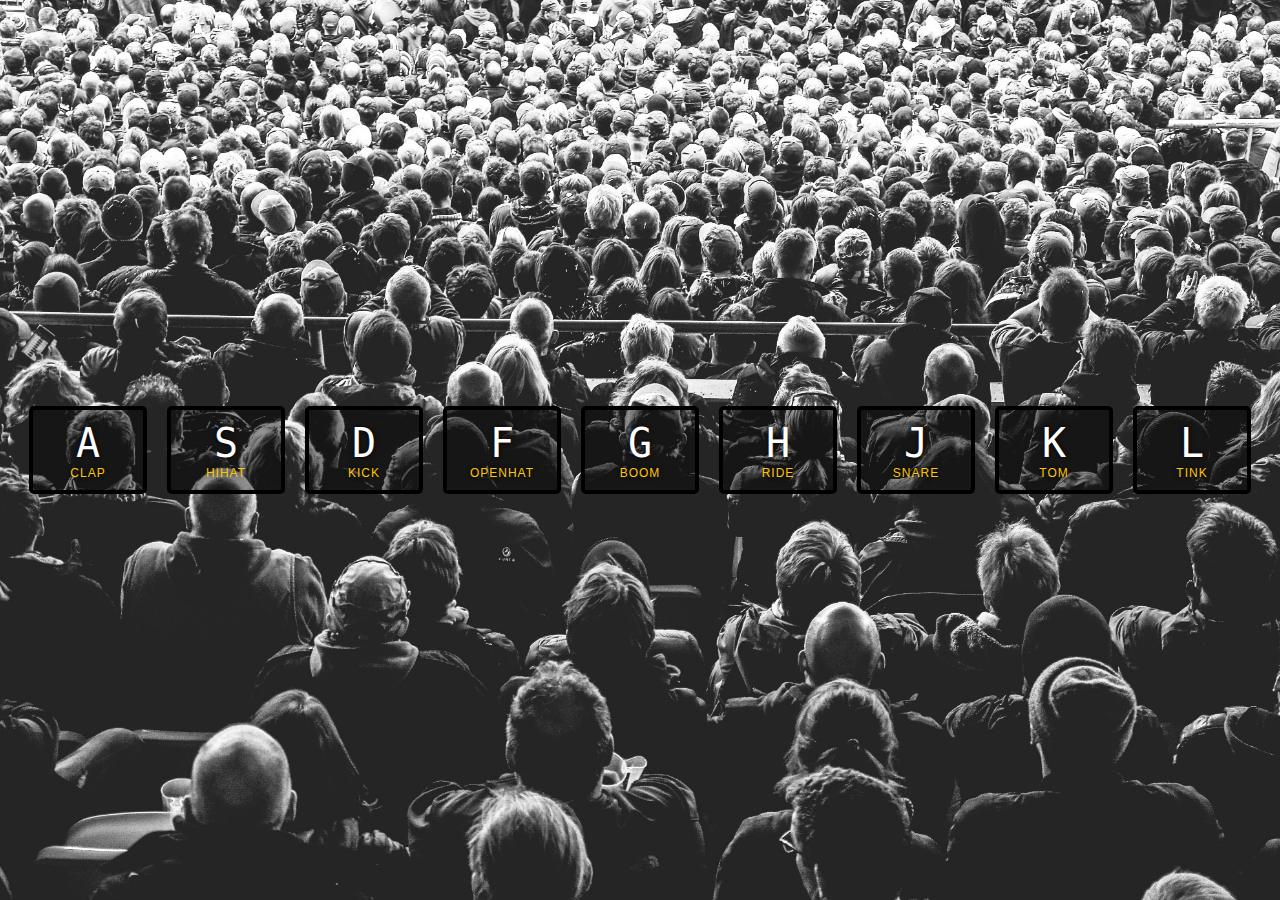
<file: 01 - JavaScript Drum Kit/index.html>
<html lang="en">
<head>
    <meta charset="UTF-8">
    <meta http-equiv="X-UA-Compatible" content="IE=edge">
    <meta name="viewport" content="width=device-width, initial-scale=1.0">
    <title>JavaScript Drum Kit</title>
    <link rel="stylesheet" href="style.css">
</head>
<body>

    <div class="keys">
        <div data-key="65" class="key">
          <kbd>A</kbd>
          <span class="sound">clap</span>
        </div>
        <div data-key="83" class="key">
          <kbd>S</kbd>
          <span class="sound">hihat</span>
        </div>
        <div data-key="68" class="key">
          <kbd>D</kbd>
          <span class="sound">kick</span>
        </div>
        <div data-key="70" class="key">
          <kbd>F</kbd>
          <span class="sound">openhat</span>
        </div>
        <div data-key="71" class="key">
          <kbd>G</kbd>
          <span class="sound">boom</span>
        </div>
        <div data-key="72" class="key">
          <kbd>H</kbd>
          <span class="sound">ride</span>
        </div>
        <div data-key="74" class="key">
          <kbd>J</kbd>
          <span class="sound">snare</span>
        </div>
        <div data-key="75" class="key">
          <kbd>K</kbd>
          <span class="sound">tom</span>
        </div>
        <div data-key="76" class="key">
          <kbd>L</kbd>
          <span class="sound">tink</span>
        </div>
      </div>
    
      <audio data-key="65" src="sounds/clap.wav"></audio>
      <audio data-key="83" src="sounds/hihat.wav"></audio>
      <audio data-key="68" src="sounds/kick.wav"></audio>
      <audio data-key="70" src="sounds/openhat.wav"></audio>
      <audio data-key="71" src="sounds/boom.wav"></audio>
      <audio data-key="72" src="sounds/ride.wav"></audio>
      <audio data-key="74" src="sounds/snare.wav"></audio>
      <audio data-key="75" src="sounds/tom.wav"></audio>
      <audio data-key="76" src="sounds/tink.wav"></audio>

    <script src="script.js"></script>
</body>
</html>
</file>
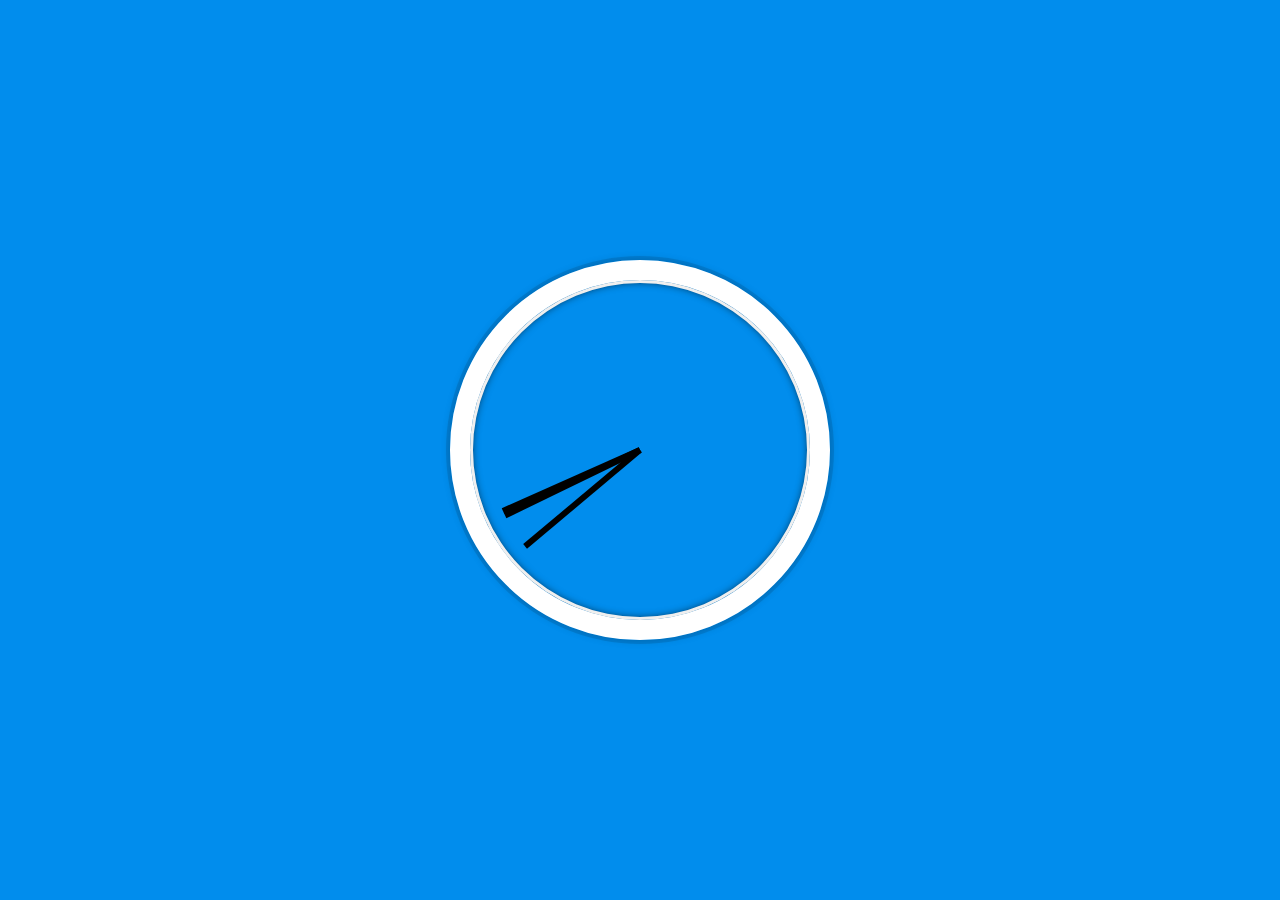
<file: 02 - JS and CSS Clock/index.html>
<html lang="en">
<head>
    <meta charset="UTF-8">
    <meta http-equiv="X-UA-Compatible" content="IE=edge">
    <meta name="viewport" content="width=device-width, initial-scale=1.0">
    <title>JS and CSS Clock</title>
    <link rel="stylesheet" href="style.css">
</head>
<body>

    <div class="clock">
        <div class="clock-face">
          <div class="hand hour-hand"></div>
          <div class="hand min-hand"></div>
          <div class="hand second-hand"></div>
        </div>
      </div>

    <script src="script.js"></script>
</body>
</html>
</file>
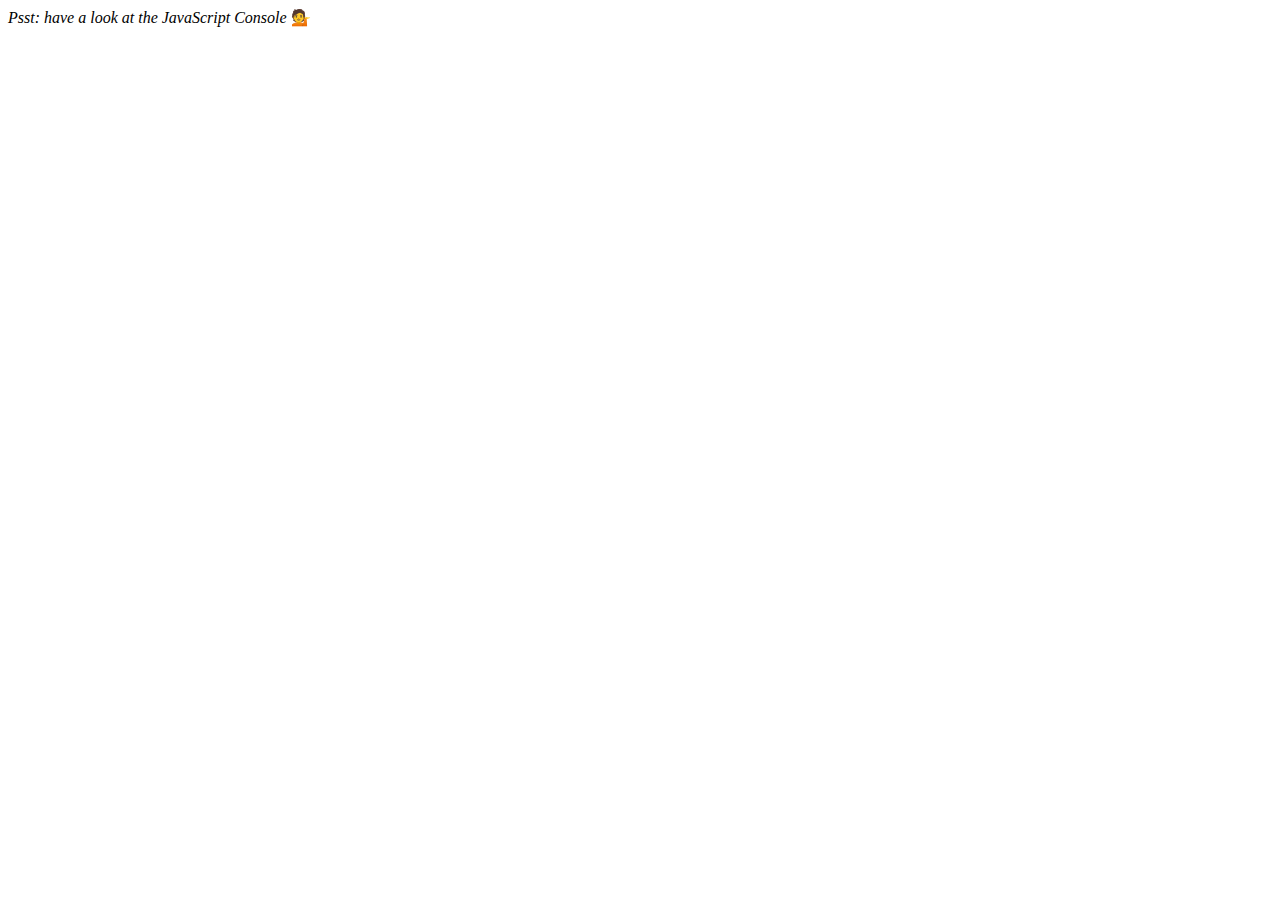
<file: 04 - Array Cardio Day 1/index.html>
<html lang="en">
<head>
    <meta charset="UTF-8">
    <meta http-equiv="X-UA-Compatible" content="IE=edge">
    <meta name="viewport" content="width=device-width, initial-scale=1.0">
    <title>Array Cardio</title>
</head>
<body>
    <p><em>Psst: have a look at the JavaScript Console</em> 💁</p>
    <script src="script.js"></script>
</body>
</html>
</file>
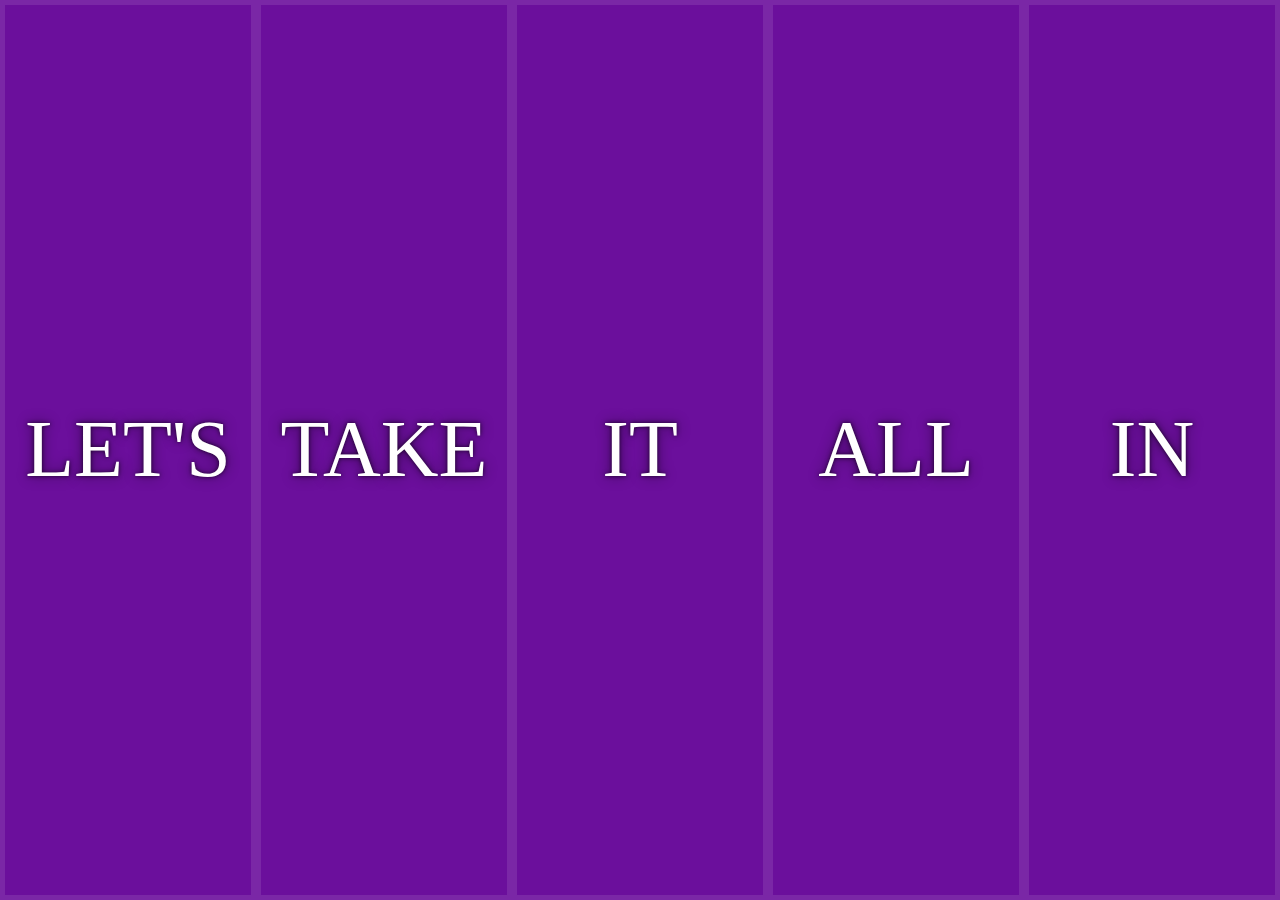
<file: 05 - Flexbox + JavaScript Image Gallery/index.html>
<html lang="en">
  <head>
    <meta charset="UTF-8" />
    <meta http-equiv="X-UA-Compatible" content="IE=edge" />
    <meta name="viewport" content="width=device-width, initial-scale=1.0" />
    <link rel="stylesheet" href="style.css" />
    <script src="script.js" defer></script>
    <title>Flexbox + javaScript Image Gallery</title>
  </head>
  <body>
    <div class="panels">
      <div class="panel panel1">
        <p>Hey</p>
        <p>Let's</p>
        <p>Dance</p>
      </div>
      <div class="panel panel2">
        <p>Give</p>
        <p>Take</p>
        <p>Receive</p>
      </div>
      <div class="panel panel3">
        <p>Experience</p>
        <p>It</p>
        <p>Today</p>
      </div>
      <div class="panel panel4">
        <p>Give</p>
        <p>All</p>
        <p>You can</p>
      </div>
      <div class="panel panel5">
        <p>Life</p>
        <p>In</p>
        <p>Motion</p>
      </div>
    </div>
  </body>
</html>
</file>
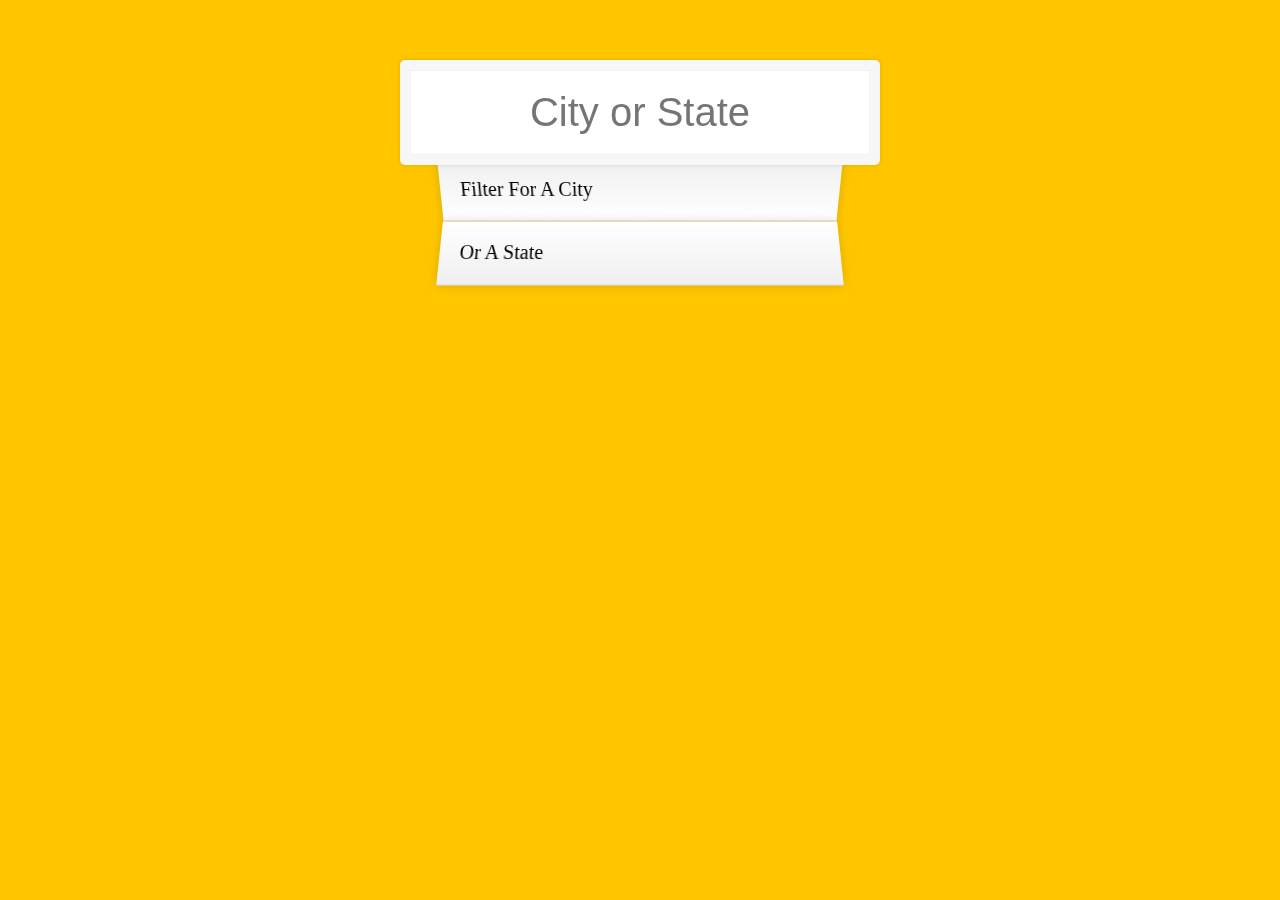
<file: 06 - Type Ahead/index.html>
<html lang="en">
  <head>
    <meta charset="UTF-8" />
    <meta http-equiv="X-UA-Compatible" content="IE=edge" />
    <meta name="viewport" content="width=device-width, initial-scale=1.0" />
    <script src="script.js" defer></script>
    <link rel="stylesheet" href="style.css" />
    <title>Type Ahead 👀</title>
  </head>
  <body>
    <form class="search-form">
      <input type="text" class="search" placeholder="City or State" />
      <ul class="suggestions">
        <li>Filter for a city</li>
        <li>or a state</li>
      </ul>
    </form>
  </body>
</html>
</file>
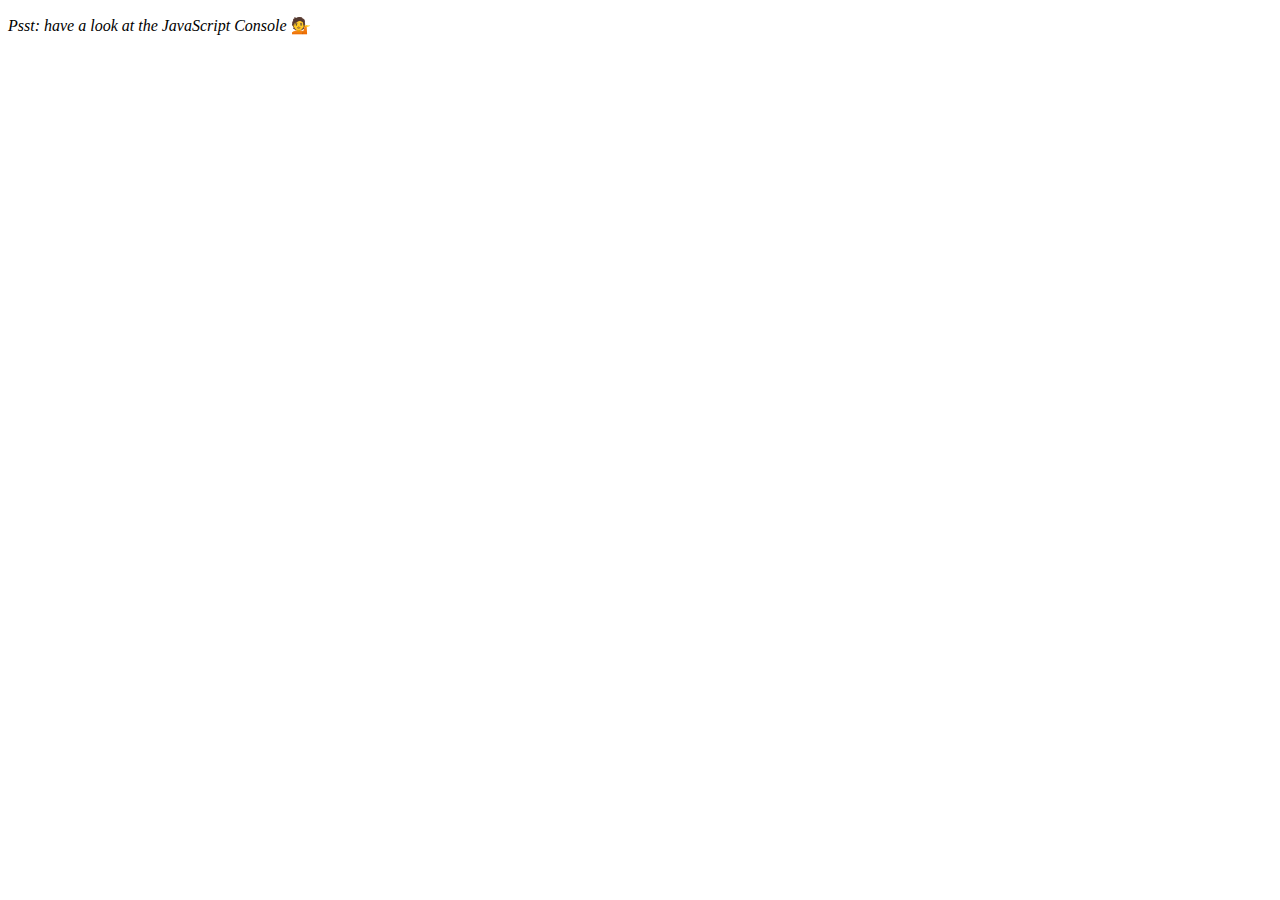
<file: 07 - Array Cardio Day 2/index.html>
<!DOCTYPE html>
<html lang="en">
<head>
  <meta charset="UTF-8">
  <title>Array Cardio 💪💪</title>
</head>
<body>
  <p><em>Psst: have a look at the JavaScript Console</em> 💁</p>
<script src="script.js"></script>
</body>
</html>
</file>
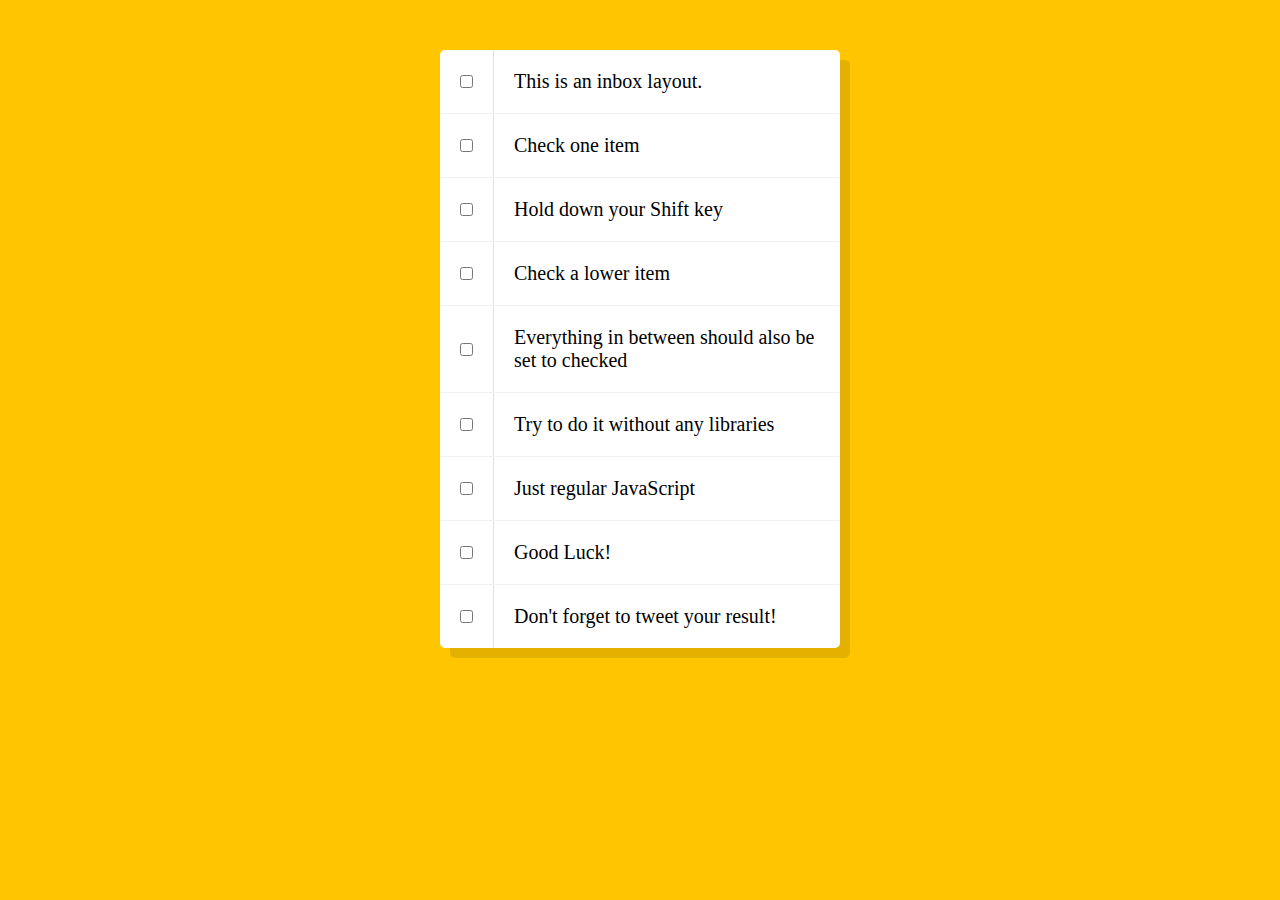
<file: 10  - Hold Shift and Check Checkboxes/index.html>
<!DOCTYPE html>
<html lang="en">
<head>
  <meta charset="UTF-8">
  <title>Hold Shift to Check Multiple Checkboxes</title>
  <link rel="stylesheet" href="style.css">
</head>
<body>
  
   <!--
   The following is a common layout you would see in an email client.

   When a user clicks a checkbox, holds Shift, and then clicks another checkbox a few rows down, all the checkboxes inbetween those two checkboxes should be checked.

  -->
  <div class="inbox">
    <div class="item">
      <input type="checkbox">
      <p>This is an inbox layout.</p>
    </div>
    <div class="item">
      <input type="checkbox">
      <p>Check one item</p>
    </div>
    <div class="item">
      <input type="checkbox">
      <p>Hold down your Shift key</p>
    </div>
    <div class="item">
      <input type="checkbox">
      <p>Check a lower item</p>
    </div>
    <div class="item">
      <input type="checkbox">
      <p>Everything in between should also be set to checked</p>
    </div>
    <div class="item">
      <input type="checkbox">
      <p>Try to do it without any libraries</p>
    </div>
    <div class="item">
      <input type="checkbox">
      <p>Just regular JavaScript</p>
    </div>
    <div class="item">
      <input type="checkbox">
      <p>Good Luck!</p>
    </div>
    <div class="item">
      <input type="checkbox">
      <p>Don't forget to tweet your result!</p>
    </div>
  </div>

<script src="script.js"></script>
</body>
</html>
</file>
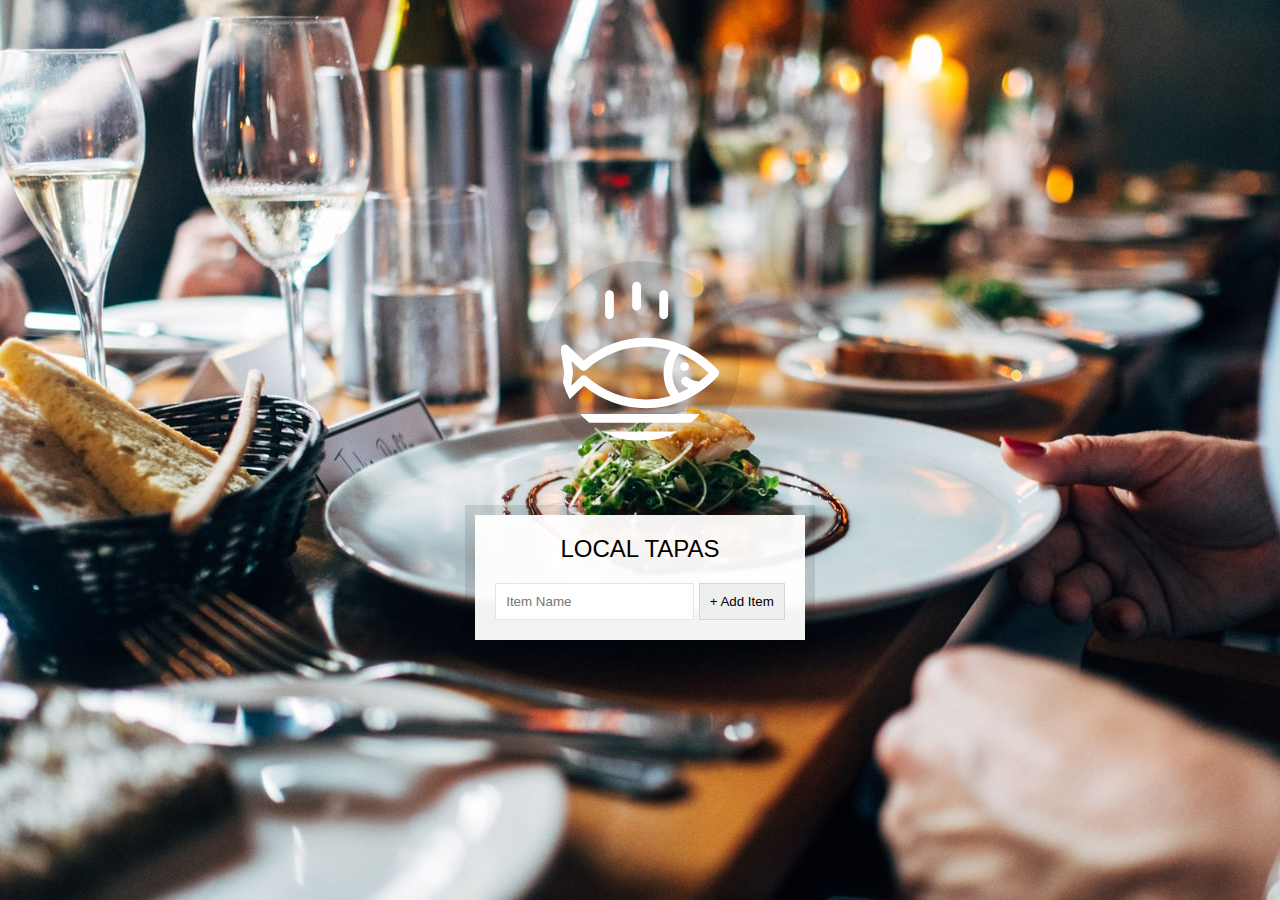
<file: 15 - LocalStorage/index.html>
<!DOCTYPE html>
<html lang="en">
  <head>
    <meta charset="UTF-8" />
    <title>LocalStorage</title>
    <link rel="stylesheet" href="style.css" />
  </head>
  <body>
    <!--
      Fish SVG Cred:
      https://thenounproject.com/search/?q=fish&i=589236
   -->

    <svg
      xmlns="http://www.w3.org/2000/svg"
      xmlns:xlink="http://www.w3.org/1999/xlink"
      version="1.1"
      x="0px"
      y="0px"
      viewBox="0 0 512 512"
      enable-background="new 0 0 512 512"
      xml:space="preserve"
    >
      <g>
        <path
          d="M495.9,425.3H16.1c-5.2,0-10.1,2.9-12.5,7.6c-2.4,4.7-2.1,10.3,0.9,14.6l39,56.4c2.6,3.8,7,6.1,11.6,6.1h401.7   c4.6,0,9-2.3,11.6-6.1l39-56.4c3-4.3,3.3-9.9,0.9-14.6C506,428.2,501.1,425.3,495.9,425.3z M449.4,481.8H62.6L43,453.6H469   L449.4,481.8z"
        />
        <path
          d="M158.3,122c7.8,0,14.1-6.3,14.1-14.1V43.4c0-7.8-6.3-14.1-14.1-14.1c-7.8,0-14.1,6.3-14.1,14.1v64.5   C144.2,115.7,150.5,122,158.3,122z"
        />
        <path
          d="M245.1,94.7c7.8,0,14.1-6.3,14.1-14.1V16.1c0-7.8-6.3-14.1-14.1-14.1C237.3,2,231,8.3,231,16.1v64.5   C231,88.4,237.3,94.7,245.1,94.7z"
        />
        <path
          d="M331.9,122c7.8,0,14.1-6.3,14.1-14.1V43.4c0-7.8-6.3-14.1-14.1-14.1s-14.1,6.3-14.1,14.1v64.5   C317.8,115.7,324.1,122,331.9,122z"
        />
        <path
          d="M9.6,385.2c5.3,2.8,11.8,1.9,16.2-2.2l50.6-47.7c56.7,46.5,126.6,71.9,198.3,71.9c0,0,0,0,0,0   c87.5,0,169.7-36.6,231.4-103.2c5-5.4,5-13.8,0-19.2c-61.8-66.5-144-103.2-231.4-103.2c-72,0-142.2,25.6-199,72.5l-50-47.1   c-4.4-4.1-10.9-5-16.2-2.2c-5.3,2.8-8.3,8.7-7.4,14.6l11.6,75L2.2,370.6C1.3,376.5,4.2,382.4,9.6,385.2z M380.9,230.8   c34.9,14.3,67.2,35.7,95.3,63.6c-10.1,10-20.8,19.2-31.9,27.5c-22.4-3.3-29.6-8.8-30.7-9.7c-4-5.7-11.8-7.7-18.1-4.4   c-6.9,3.6-9.5,12.2-5.9,19.1c1.9,3.5,7.3,10.3,22.4,16c-10.1,5.7-20.5,10.7-31.1,15.1C352.4,320.2,352.4,268.6,380.9,230.8z    M36.3,255.6l29.4,27.7c5.3,5,13.6,5.1,19.1,0.3c53.2-47.6,120.7-73.7,190-73.7c26.9,0,53.2,3.9,78.5,11.3   c-29.3,44.6-29.3,102,0,146.6c-25.3,7.4-51.6,11.3-78.5,11.3c-69,0-136.3-26-189.4-73.2c-2.7-2.4-13.4-6.3-19.1,0.3l-30.1,28.3   l5.7-40C42.2,293,36.3,255.6,36.3,255.6z"
        />
        <circle cx="398.8" cy="273.8" r="14.1" />
      </g>
    </svg>

    <div class="wrapper">
      <h2>LOCAL TAPAS</h2>
      <p></p>
      <ul class="plates">
        <li>Loading Tapas...</li>
      </ul>
      <form class="add-items">
        <input type="text" name="item" placeholder="Item Name" required />
        <input type="submit" value="+ Add Item" />
      </form>
    </div>
    <script src="script.js"></script>
  </body>
</html>
</file>
<file: 01 - JavaScript Drum Kit/style.css>
html {
  font-size: 10px;
  background: url('./background.jpg') bottom center;
  background-repeat: no-repeat;
  background-size: cover;
}

body,html {
  margin: 0;
  padding: 0;
  font-family: sans-serif;
}

.keys {
  display: flex;
  flex: 1;
  min-height: 100vh;
  align-items: center;
  justify-content: center;
}

.key {
  border: .4rem solid black;
  border-radius: .5rem;
  margin: 1rem;
  font-size: 1.5rem;
  padding: 1rem .5rem;
  transition: all .07s ease;
  width: 10rem;
  text-align: center;
  color: white;
  background: rgba(0,0,0,0.4);
  text-shadow: 0 0 .5rem black;
}

.playing {
  transform: scale(1.1);
  border-color: #ffc600;
  box-shadow: 0 0 1rem #ffc600;
}

kbd {
  display: block;
  font-size: 4rem;
}

.sound {
  font-size: 1.2rem;
  text-transform: uppercase;
  letter-spacing: .1rem;
  color: #ffc600;
}
</file>
<file: 02 - JS and CSS Clock/style.css>
html {
    background: #018DED url(https://unsplash.it/1500/1000?image=881&blur=5);
    background-size: cover;
    font-family: 'helvetica neue';
    text-align: center;
    font-size: 10px;
  }

  body {
    margin: 0;
    font-size: 2rem;
    display: flex;
    flex: 1;
    min-height: 100vh;
    align-items: center;
  }

  .clock {
    width: 30rem;
    height: 30rem;
    border: 20px solid white;
    border-radius: 50%;
    margin: 50px auto;
    position: relative;
    padding: 2rem;
    box-shadow:
      0 0 0 4px rgba(0,0,0,0.1),
      inset 0 0 0 3px #EFEFEF,
      inset 0 0 10px black,
      0 0 10px rgba(0,0,0,0.2);
  }

  .clock-face {
    position: relative;
    width: 100%;
    height: 100%;
    transform: translateY(-3px); /* account for the height of the clock hands */
  }

  .hand {
    width: 50%;
    height: 6px;
    background: black;
    position: absolute;
    top: 50%;
    transform-origin: 100%;
    transform: rotate(90deg);
    transition: all 0.05s;
    transition-timing-function: cubic-bezier(0.1, 2.7, 0.58, 1);
  }
</file>
<file: 05 - Flexbox + JavaScript Image Gallery/style.css>
html {
  box-sizing: border-box;
  background: #ffc600;
  font-family: "helvetica neue";
  font-size: 20px;
  font-weight: 200;
}

body {
  margin: 0;
}

*,
*:before,
*:after {
  box-sizing: inherit;
}

.panels {
  min-height: 100vh;
  overflow: hidden;
  display: flex;
}

.panel {
  background: #6b0f9c;
  box-shadow: inset 0 0 0 5px rgba(255, 255, 255, 0.1);
  color: white;
  text-align: center;
  align-items: center;
  /* Safari transitionend event.propertyName === flex */
  /* Chrome + FF transitionend event.propertyName === flex-grow */
  transition: font-size 0.7s cubic-bezier(0.61, -0.19, 0.7, -0.11),
    flex 0.7s cubic-bezier(0.61, -0.19, 0.7, -0.11), background 0.2s;
  font-size: 20px;
  background-size: cover;
  background-position: center;
  flex: 1;
  justify-content: center;
  align-items: center;
  display: flex;
  flex-direction: column;
}

.panel1 {
  background-image: url(https://source.unsplash.com/gYl-UtwNg_I/1500x1500);
}
.panel2 {
  background-image: url(https://source.unsplash.com/rFKUFzjPYiQ/1500x1500);
}
.panel3 {
  background-image: url(https://images.unsplash.com/photo-1465188162913-8fb5709d6d57?ixlib=rb-0.3.5&q=80&fm=jpg&crop=faces&cs=tinysrgb&w=1500&h=1500&fit=crop&s=967e8a713a4e395260793fc8c802901d);
}
.panel4 {
  background-image: url(https://source.unsplash.com/ITjiVXcwVng/1500x1500);
}
.panel5 {
  background-image: url(https://source.unsplash.com/3MNzGlQM7qs/1500x1500);
}

/* Flex Children */
.panel > * {
  margin: 0;
  width: 100%;
  transition: transform 0.5s;
  flex: 1 0 auto;
  display: flex;
  justify-content: center;
  align-items: center;
}

.panel > *:first-child{
    transform: translateY(-100%);
}

.panel.open-active > *:first-child{
    transform: translateY(0);
}

.panel > *:last-child{
    transform: translateY(100%);
}

.panel.open-active > *:last-child{
    transform: translateY(0);
}

.panel p {
  text-transform: uppercase;
  font-family: "Amatic SC", cursive;
  text-shadow: 0 0 4px rgba(0, 0, 0, 0.72), 0 0 14px rgba(0, 0, 0, 0.45);
  font-size: 2em;
}

.panel p:nth-child(2) {
  font-size: 4em;
}

.panel.open {
    flex: 5; 
  font-size: 40px;
}

.cta{
    color: white;
    text-decoration: none;
}
</file>
<file: 06 - Type Ahead/style.css>
html {
    box-sizing: border-box;
    background: #ffc600;
    font-family: 'helvetica neue';
    font-size: 20px;
    font-weight: 200;
  }
  
  *, *:before, *:after {
    box-sizing: inherit;
  }
  
  input {
    width: 100%;
    padding: 20px;
  }
  
  .search-form {
    max-width: 400px;
    margin: 50px auto;
  }
  
  input.search {
    margin: 0;
    text-align: center;
    outline: 0;
    border: 10px solid #F7F7F7;
    width: 120%;
    left: -10%;
    position: relative;
    top: 10px;
    z-index: 2;
    border-radius: 5px;
    font-size: 40px;
    box-shadow: 0 0 5px rgba(0, 0, 0, 0.12), inset 0 0 2px rgba(0, 0, 0, 0.19);
  }
  
  .suggestions {
    margin: 0;
    padding: 0;
    position: relative;
    /*perspective: 20px;*/
  }
  
  .suggestions li {
    background: white;
    list-style: none;
    border-bottom: 1px solid #D8D8D8;
    box-shadow: 0 0 10px rgba(0, 0, 0, 0.14);
    margin: 0;
    padding: 20px;
    transition: background 0.2s;
    display: flex;
    justify-content: space-between;
    text-transform: capitalize;
  }
  
  .suggestions li:nth-child(even) {
    transform: perspective(100px) rotateX(3deg) translateY(2px) scale(1.001);
    background: linear-gradient(to bottom,  #ffffff 0%,#EFEFEF 100%);
  }
  
  .suggestions li:nth-child(odd) {
    transform: perspective(100px) rotateX(-3deg) translateY(3px);
    background: linear-gradient(to top,  #ffffff 0%,#EFEFEF 100%);
  }
  
  span.population {
    font-size: 15px;
  }
  
  .hl {
    background: #ffc600;
  }
</file>
<file: 10  - Hold Shift and Check Checkboxes/style.css>
html {
      font-family: sans-serif;
      background: #ffc600;
    }

    .inbox {
      max-width: 400px;
      margin: 50px auto;
      background: white;
      border-radius: 5px;
      box-shadow: 10px 10px 0 rgba(0,0,0,0.1);
    }

    .item {
      display: flex;
      align-items: center;
      border-bottom: 1px solid #F1F1F1;
    }

    .item:last-child {
      border-bottom: 0;
    }

    input:checked + p {
      background: #F9F9F9;
      text-decoration: line-through;
    }

    input[type="checkbox"] {
      margin: 20px;
    }

    p {
      margin: 0;
      padding: 20px;
      transition: background 0.2s;
      flex: 1;
      font-family:'helvetica neue';
      font-size: 20px;
      font-weight: 200;
      border-left: 1px solid #D1E2FF;
    }
</file>
<file: 15 - LocalStorage/style.css>
html {
  box-sizing: border-box;
  background: url("oh-la-la.jpeg") center no-repeat;
  background-size: cover;
  min-height: 100vh;
  display: flex;
  justify-content: center;
  align-items: center;
  text-align: center;
  font-family: Futura, "Trebuchet MS", Arial, sans-serif;
}

*,
*:before,
*:after {
  box-sizing: inherit;
}

svg {
  fill: white;
  background: rgba(0, 0, 0, 0.1);
  padding: 20px;
  border-radius: 50%;
  width: 200px;
  margin-bottom: 50px;
}

.wrapper {
  padding: 20px;
  max-width: 350px;
  background: rgba(255, 255, 255, 0.95);
  box-shadow: 0 0 0 10px rgba(0, 0, 0, 0.1);
}

h2 {
  text-align: center;
  margin: 0;
  font-weight: 200;
}

.plates {
  margin: 0;
  padding: 0;
  text-align: left;
  list-style: none;
}

.plates li {
  border-bottom: 1px solid rgba(0, 0, 0, 0.2);
  padding: 10px 0;
  font-weight: 100;
  display: flex;
}

.plates label {
  flex: 1;
  cursor: pointer;
}

.plates input {
  display: none;
}

.plates input + label:before {
  content: "⬜️";
  margin-right: 10px;
}

.plates input:checked + label:before {
  content: "🌮";
}

.add-items {
  margin-top: 20px;
}

.add-items input {
  padding: 10px;
  outline: 0;
  border: 1px solid rgba(0, 0, 0, 0.1);
}
</file>
